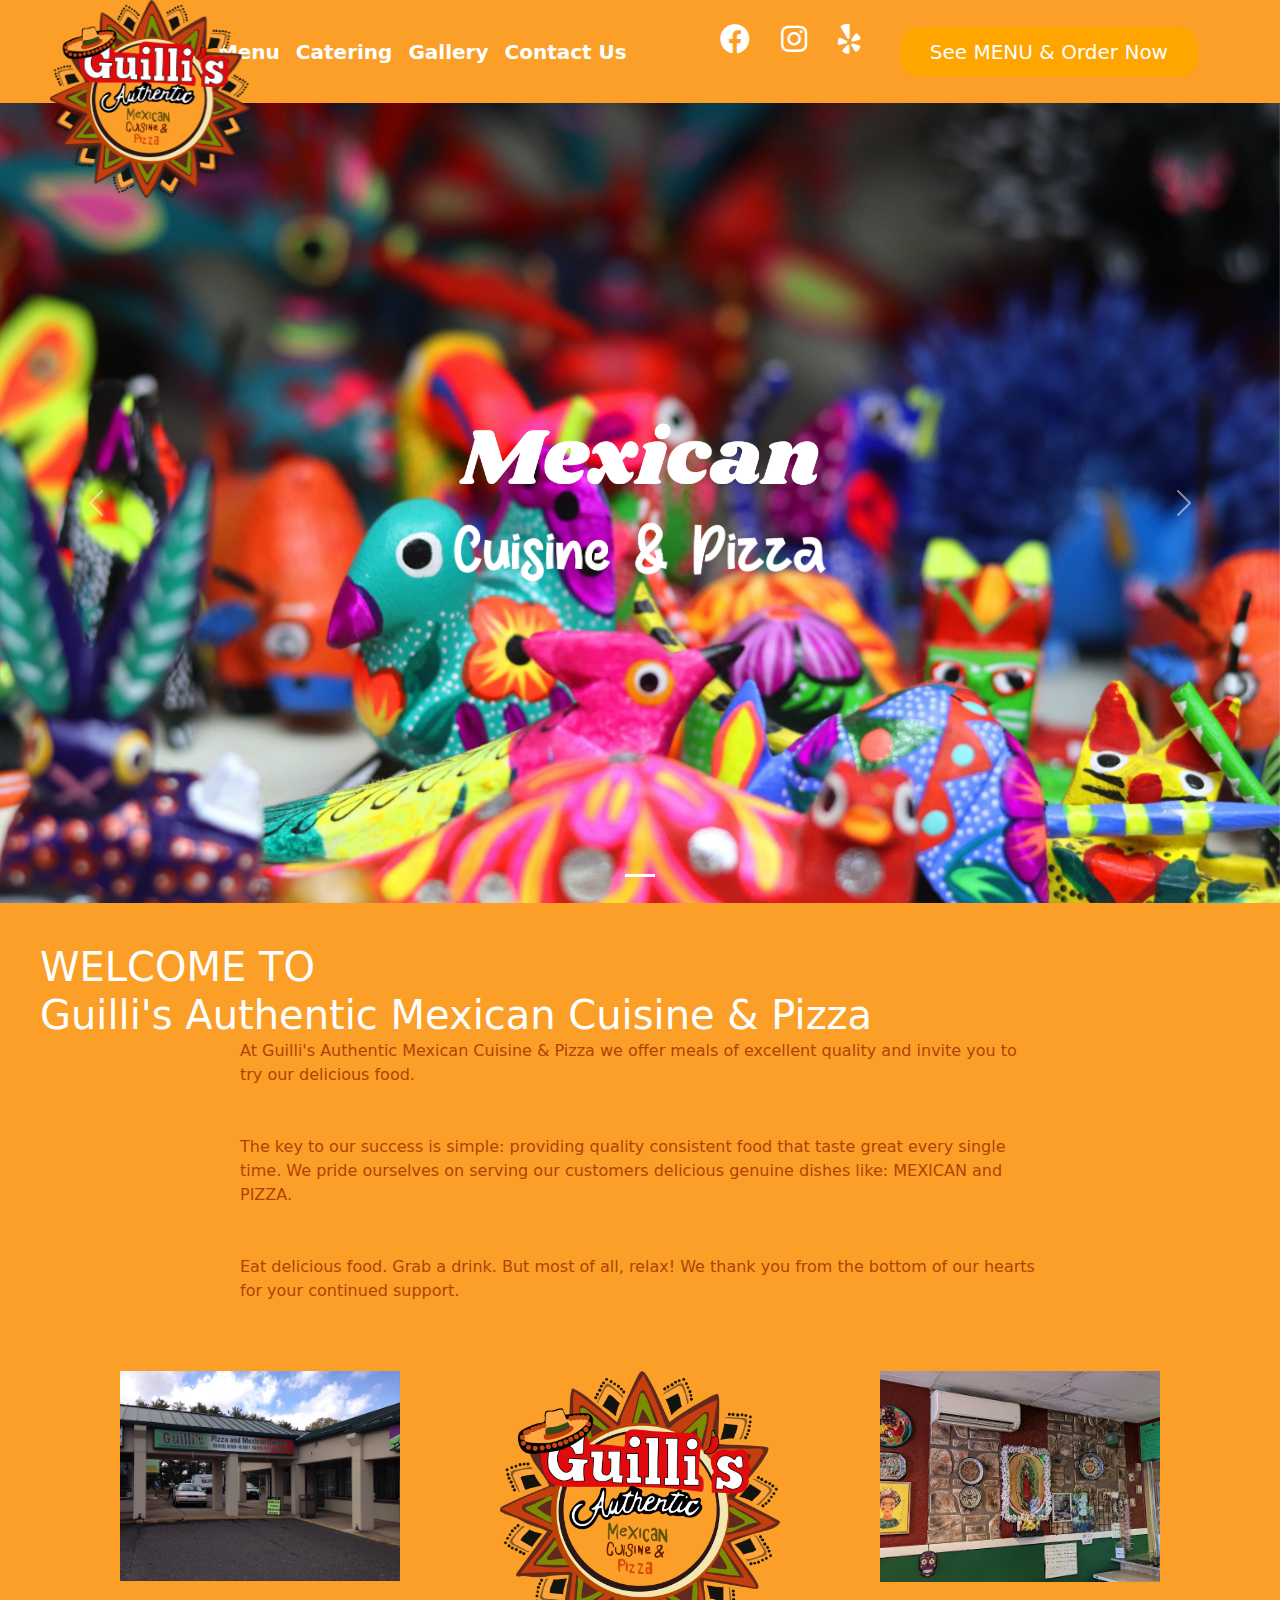
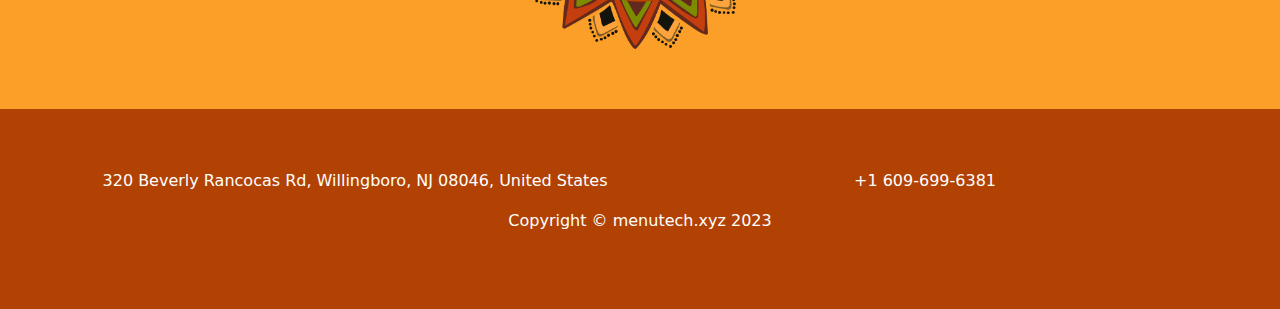
<file: docs/index.html>
<!DOCTYPE html>
<html lang="en">

<head>
    <meta charset="utf-8">
    <meta name="viewport" content="width=device-width, initial-scale=1.0, shrink-to-fit=no">
    <title>guillispizza</title>
    <meta name="twitter:title" content="guillispizza">
    <meta property="og:image" content="./assets/img/logo.png">
    <meta property="og:type" content="website">
    <meta name="twitter:image" content="/assets/img/logo.png">
    <link rel="icon" type="image/png" sizes="1799x1784" href="./assets/img/logo.png">
    <link rel="icon" type="image/png" sizes="1799x1784" href="./assets/img/logo.png">
    <link rel="icon" type="image/png" sizes="1799x1784" href="./assets/img/logo.png">
    <link rel="icon" type="image/png" sizes="1799x1784" href="./assets/img/logo.png">
    <link rel="icon" type="image/png" sizes="1799x1784" href="./assets/img/logo.png">
    <link rel="stylesheet" href="./assets/bootstrap/css/bootstrap.min.css">
    <link rel="stylesheet" href="./assets/css/Abril%20Fatface.css">
    <link rel="stylesheet" href="./assets/css/Aclonica.css">
    <link rel="stylesheet" href="./assets/css/Adamina.css">
    <link rel="stylesheet" href="./assets/css/Aguafina%20Script.css">
    <link rel="stylesheet" href="./assets/css/Alfa%20Slab%20One.css">
    <link rel="stylesheet" href="./assets/css/Cedarville%20Cursive.css">
    <link rel="stylesheet" href="./assets/css/Dancing%20Script.css">
    <link rel="stylesheet" href="./assets/css/Euphoria%20Script.css">
    <link rel="stylesheet" href="./assets/css/Lato.css">
    <link rel="stylesheet" href="./assets/css/Lily%20Script%20One.css">
    <link rel="stylesheet" href="./assets/css/Montserrat.css">
    <link rel="stylesheet" href="./assets/css/Roboto%20Condensed.css">
    <link rel="stylesheet" href="./assets/css/Roboto%20Mono.css">
    <link rel="stylesheet" href="./assets/css/Roboto%20Serif.css">
    <link rel="stylesheet" href="https://use.fontawesome.com/releases/v5.12.0/css/all.css">
    <link rel="stylesheet" href="./assets/css/Lightbox-Gallery-baguetteBox.min.css">
    <link rel="stylesheet" href="./assets/css/Navbar-Right-Links-icons.css">
    <link rel="stylesheet" href="./assets/css/styles.css">
</head>

<body>
    <!-- Start: Navbar Centered Links -->
    <nav class="navbar navbar-light navbar-expand-md py-3">
        <div class="container"><a class="navbar-brand d-flex align-items-center" href="#"><img src="./assets/img/logo.png"></a><button data-bs-toggle="collapse" class="navbar-toggler" data-bs-target="#navcol-3"><span class="visually-hidden">Toggle navigation</span><span class="navbar-toggler-icon"></span></button>
            <div class="collapse navbar-collapse" id="navcol-3">
                <ul class="navbar-nav mx-auto">
                    <li class="nav-item"><a class="nav-link" href="./index.html">Home</a></li>
                    <li class="nav-item"><a class="nav-link" href="./menu.html">Menu</a></li>
                    <li class="nav-item"><a class="nav-link" href="./catering.html">Catering</a></li>
                    <li class="nav-item"><a class="nav-link" href="./gallery.html">Gallery</a></li>
                    <li class="nav-item"><a class="nav-link" href="./contact.html">Contact Us</a></li>
                </ul>
                <ul class="navbar-nav mx-auto">
                    <li class="nav-item"><a class="nav-link" href="https://www.facebook.com/guillispizzamexican/"><i class="fab fa-facebook"></i></a></li>
                    <li class="nav-item"><a class="nav-link" href="#"><i class="fab fa-instagram"></i></a></li>
                    <li class="nav-item"><a class="nav-link" href="https://www.yelp.com/biz/guillis-pizza-and-mexican-cuisine-willingboro"><i class="fab fa-yelp"></i></a></li>
                </ul>
                <ul class="navbar-nav">
                    <li class="nav-item"><a style="text-decoration:none; color:white;" href="https://www.restaurantlogin.com/ordering/restaurant/menu?restaurant_uid=e5e818db-94f8-4d64-8c4c-a6983b2ad3b8"><button style="padding:10px 30px;
  background: orange;color: white;border:none;border-radius:20px;" class="botonMenu">See MENU & Order Now</button></a></li>
                </ul>
            </div>
        </div>
    </nav><!-- End: Navbar Centered Links -->
    <div class="carousel slide" data-bs-ride="false" id="carousel-1">
        <div class="carousel-inner">
            <div class="carousel-item active">
                <div class="c1"><img src="./assets/img/t1.png" width="30%"><img src="./assets/img/t2.png" width="30%"></div>
            </div>
        </div>
        <div>
            <!-- Start: Previous --><a class="carousel-control-prev" href="#carousel-1" role="button" data-bs-slide="prev"><span class="carousel-control-prev-icon"></span><span class="visually-hidden">Previous</span></a><!-- End: Previous -->
            <!-- Start: Next --><a class="carousel-control-next" href="#carousel-1" role="button" data-bs-slide="next"><span class="carousel-control-next-icon"></span><span class="visually-hidden">Next</span></a><!-- End: Next -->
        </div>
        <ol class="carousel-indicators">
            <li data-bs-target="#carousel-1" data-bs-slide-to="0" class="active"></li>
        </ol>
    </div>
    <div class="presentacion">
        <h1>WELCOME TO</h1>
        <h1>Guilli's Authentic Mexican Cuisine &amp; Pizza</h1>
        <p>At Guilli's Authentic Mexican Cuisine &amp; Pizza we offer meals of excellent quality and invite you to try our delicious food.<br><br><br>The key to our success is simple: providing quality consistent food that taste great every single time. We pride ourselves on serving our customers delicious genuine dishes like: MEXICAN and PIZZA.<br><br><br>Eat delicious food. Grab a drink. But most of all, relax! We thank you from the bottom of our hearts for your continued support.<br><br><br></p>
        <div class="presimg">
            <!-- Start: 1 Row 3 Columns -->
            <div class="container">
                <div class="row">
                    <div class="col-md-4"><img src="./assets/img/localguillis.jpg"></div>
                    <div class="col-md-4"><img src="./assets/img/logo.png"></div>
                    <div class="col-md-4"><img src="./assets/img/local2.jpg"></div>
                </div>
            </div><!-- End: 1 Row 3 Columns -->
        </div>
    </div>
    <div class="pie">
        <!-- Start: 1 Row 2 Columns -->
        <div class="container">
            <div class="row">
                <div class="col-md-6">
                    <p>320 Beverly Rancocas Rd, Willingboro, NJ 08046, United States</p>
                </div>
                <div class="col-md-6">
                    <p>+1 609-699-6381</p>
                </div>
            </div>
        </div><!-- End: 1 Row 2 Columns -->
        <!-- Start: 1 Row 1 Column -->
        <div class="container">
            <div class="row">
                <div class="col-md-12"><a href="https://menutech.xyz/">
                        <p>Copyright © menutech.xyz 2023</p>
                    </a></div>
            </div>
        </div><!-- End: 1 Row 1 Column -->
    </div>
    <script src="https://cdn.jsdelivr.net/npm/bootstrap@5.2.3/dist/js/bootstrap.bundle.min.js"></script>
    <script src="./assets/js/Lightbox-Gallery-baguetteBox.min.js"></script>
    <script src="./assets/js/Lightbox-Gallery.js"></script>
    <script src="./assets/js/titulo.js"></script>
</body>

</html>
</file>
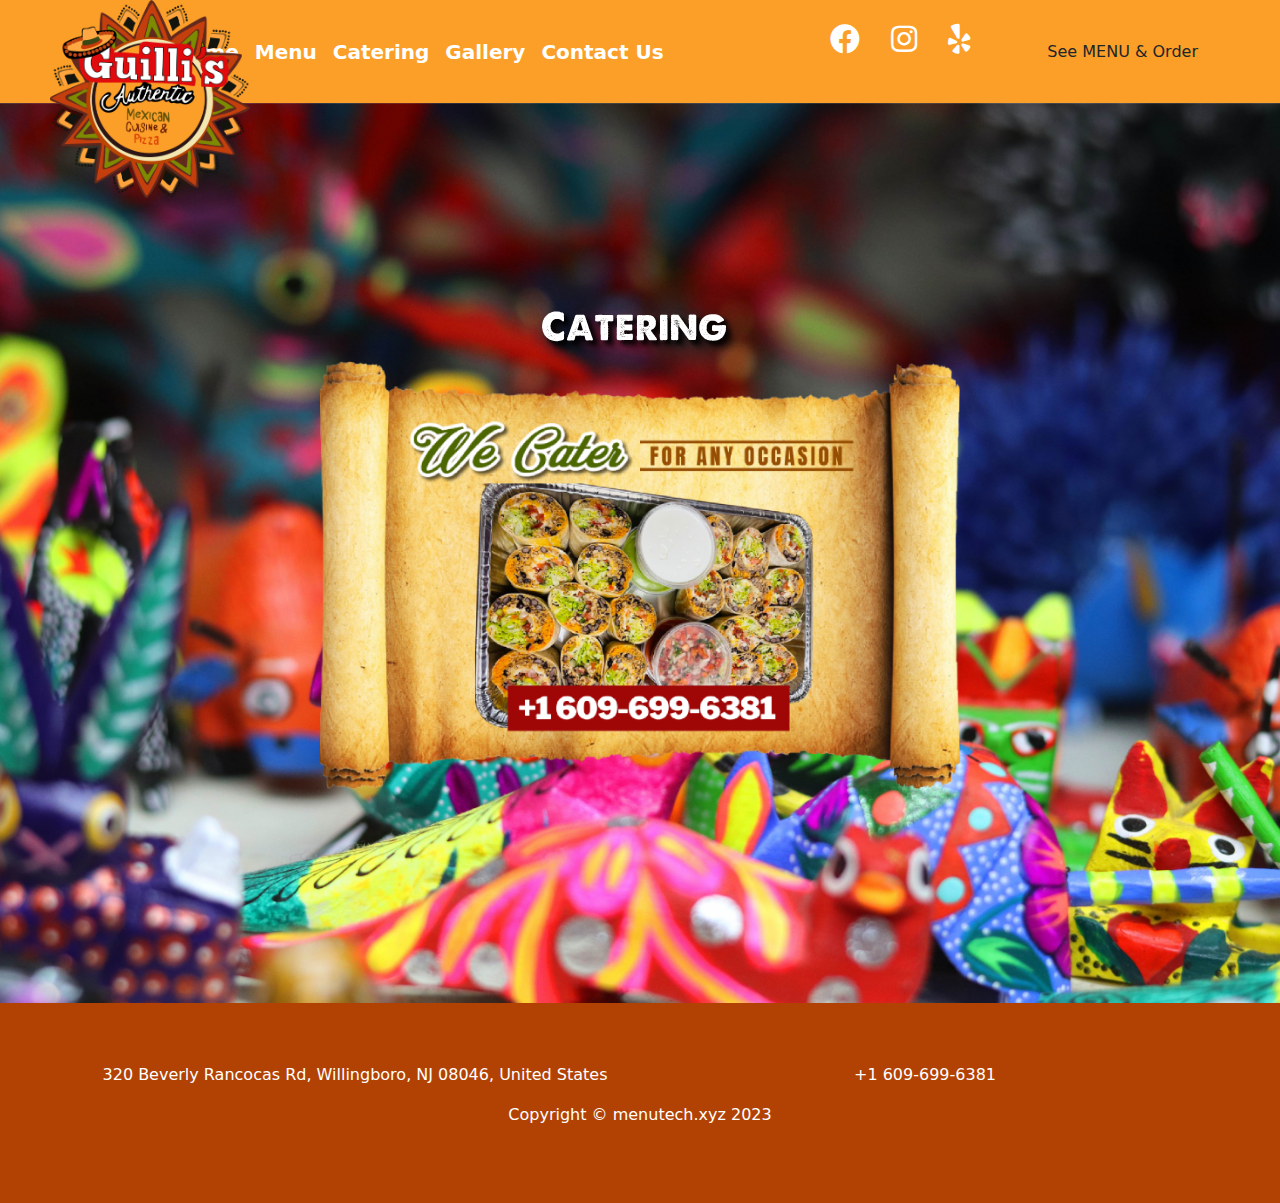
<file: docs/catering.html>
<!DOCTYPE html>
<html lang="en">

<head>
     <meta charset="utf-8">
    <meta name="viewport" content="width=device-width, initial-scale=1.0, shrink-to-fit=no">
    <title>guillispizza</title>
    <meta name="twitter:title" content="guillispizza">
    <meta property="og:image" content="./assets/img/logo.png">
    <meta property="og:type" content="website">
    <meta name="twitter:image" content="/assets/img/logo.png">
    <link rel="icon" type="image/png" sizes="1799x1784" href="./assets/img/logo.png">
    <link rel="icon" type="image/png" sizes="1799x1784" href="./assets/img/logo.png">
    <link rel="icon" type="image/png" sizes="1799x1784" href="./assets/img/logo.png">
    <link rel="icon" type="image/png" sizes="1799x1784" href="./assets/img/logo.png">
    <link rel="icon" type="image/png" sizes="1799x1784" href="./assets/img/logo.png">
    <link rel="stylesheet" href="./assets/bootstrap/css/bootstrap.min.css">
    <link rel="stylesheet" href="./assets/css/Abril%20Fatface.css">
    <link rel="stylesheet" href="./assets/css/Aclonica.css">
    <link rel="stylesheet" href="./assets/css/Adamina.css">
    <link rel="stylesheet" href="./assets/css/Aguafina%20Script.css">
    <link rel="stylesheet" href="./assets/css/Alfa%20Slab%20One.css">
    <link rel="stylesheet" href="./assets/css/Cedarville%20Cursive.css">
    <link rel="stylesheet" href="./assets/css/Dancing%20Script.css">
    <link rel="stylesheet" href="./assets/css/Euphoria%20Script.css">
    <link rel="stylesheet" href="./assets/css/Lato.css">
    <link rel="stylesheet" href="./assets/css/Lily%20Script%20One.css">
    <link rel="stylesheet" href="./assets/css/Montserrat.css">
    <link rel="stylesheet" href="./assets/css/Roboto%20Condensed.css">
    <link rel="stylesheet" href="./assets/css/Roboto%20Mono.css">
    <link rel="stylesheet" href="./assets/css/Roboto%20Serif.css">
    <link rel="stylesheet" href="https://use.fontawesome.com/releases/v5.12.0/css/all.css">
    <link rel="stylesheet" href="./assets/css/Lightbox-Gallery-baguetteBox.min.css">
    <link rel="stylesheet" href="./assets/css/Navbar-Right-Links-icons.css">
    <link rel="stylesheet" href="./assets/css/styles.css">
</head>

<body>
    <!-- Start: Navbar Centered Links -->
    <nav class="navbar navbar-light navbar-expand-md py-3">
        <div class="container"><a class="navbar-brand d-flex align-items-center" href="#"><img src="./assets/img/logo.png"></a><button data-bs-toggle="collapse" class="navbar-toggler" data-bs-target="#navcol-3"><span class="visually-hidden">Toggle navigation</span><span class="navbar-toggler-icon"></span></button>
            <div class="collapse navbar-collapse" id="navcol-3">
                <ul class="navbar-nav mx-auto">
                    <li class="nav-item"><a class="nav-link" href="./index.html">Home</a></li>
                    <li class="nav-item"><a class="nav-link" href="./menu.html">Menu</a></li>
                    <li class="nav-item"><a class="nav-link" href="./catering.html">Catering</a></li>
                    <li class="nav-item"><a class="nav-link" href="./gallery.html">Gallery</a></li>
                    <li class="nav-item"><a class="nav-link" href="./contact.html">Contact Us</a></li>
                </ul>
                <ul class="navbar-nav mx-auto">
                    <li class="nav-item"><a class="nav-link" href="https://www.facebook.com/guillispizzamexican/"><i class="fab fa-facebook"></i></a></li>
                    <li class="nav-item"><a class="nav-link" href="#"><i class="fab fa-instagram"></i></a></li>
                    <li class="nav-item"><a class="nav-link" href="https://www.yelp.com/biz/guillis-pizza-and-mexican-cuisine-willingboro"><i class="fab fa-yelp"></i></a></li>
                </ul>
                <ul class="navbar-nav">
                    <li class="nav-item"><span class="glf-button" data-glf-cuid="0ff8cf1a-9dc1-4cc6-aa6f-9aae51cfe0d2" data-glf-ruid="e5e818db-94f8-4d64-8c4c-a6983b2ad3b8" > See MENU & Order</span>
<script src="https://www.fbgcdn.com/embedder/js/ewm2.js" defer async ></script></li>
                </ul>
            </div>
        </div>
    </nav><!-- End: Navbar Centered Links -->
    <div class="mimenu"><img src="./assets/img/3-title.png"><img class="imgp" width="50%" src="./assets/img/cat2.png"></div>
    <div class="pie">
        <!-- Start: 1 Row 2 Columns -->
        <div class="container">
            <div class="row">
                <div class="col-md-6">
                    <p>320 Beverly Rancocas Rd, Willingboro, NJ 08046, United States</p>
                </div>
                <div class="col-md-6">
                    <p>+1 609-699-6381</p>
                </div>
            </div>
        </div><!-- End: 1 Row 2 Columns -->
        <!-- Start: 1 Row 1 Column -->
        <div class="container">
            <div class="row">
                <div class="col-md-12"><a href="https://menutech.xyz/">
                        <p>Copyright © menutech.xyz 2023</p>
                    </a></div>
            </div>
        </div><!-- End: 1 Row 1 Column -->
    </div>
    <script src="https://cdn.jsdelivr.net/npm/bootstrap@5.2.3/dist/js/bootstrap.bundle.min.js"></script>
    <script src="./assets/js/Lightbox-Gallery-baguetteBox.min.js"></script>
    <script src="./assets/js/Lightbox-Gallery.js"></script>
    <script src="./assets/js/titulo.js"></script>
</body>

</html>
</file>
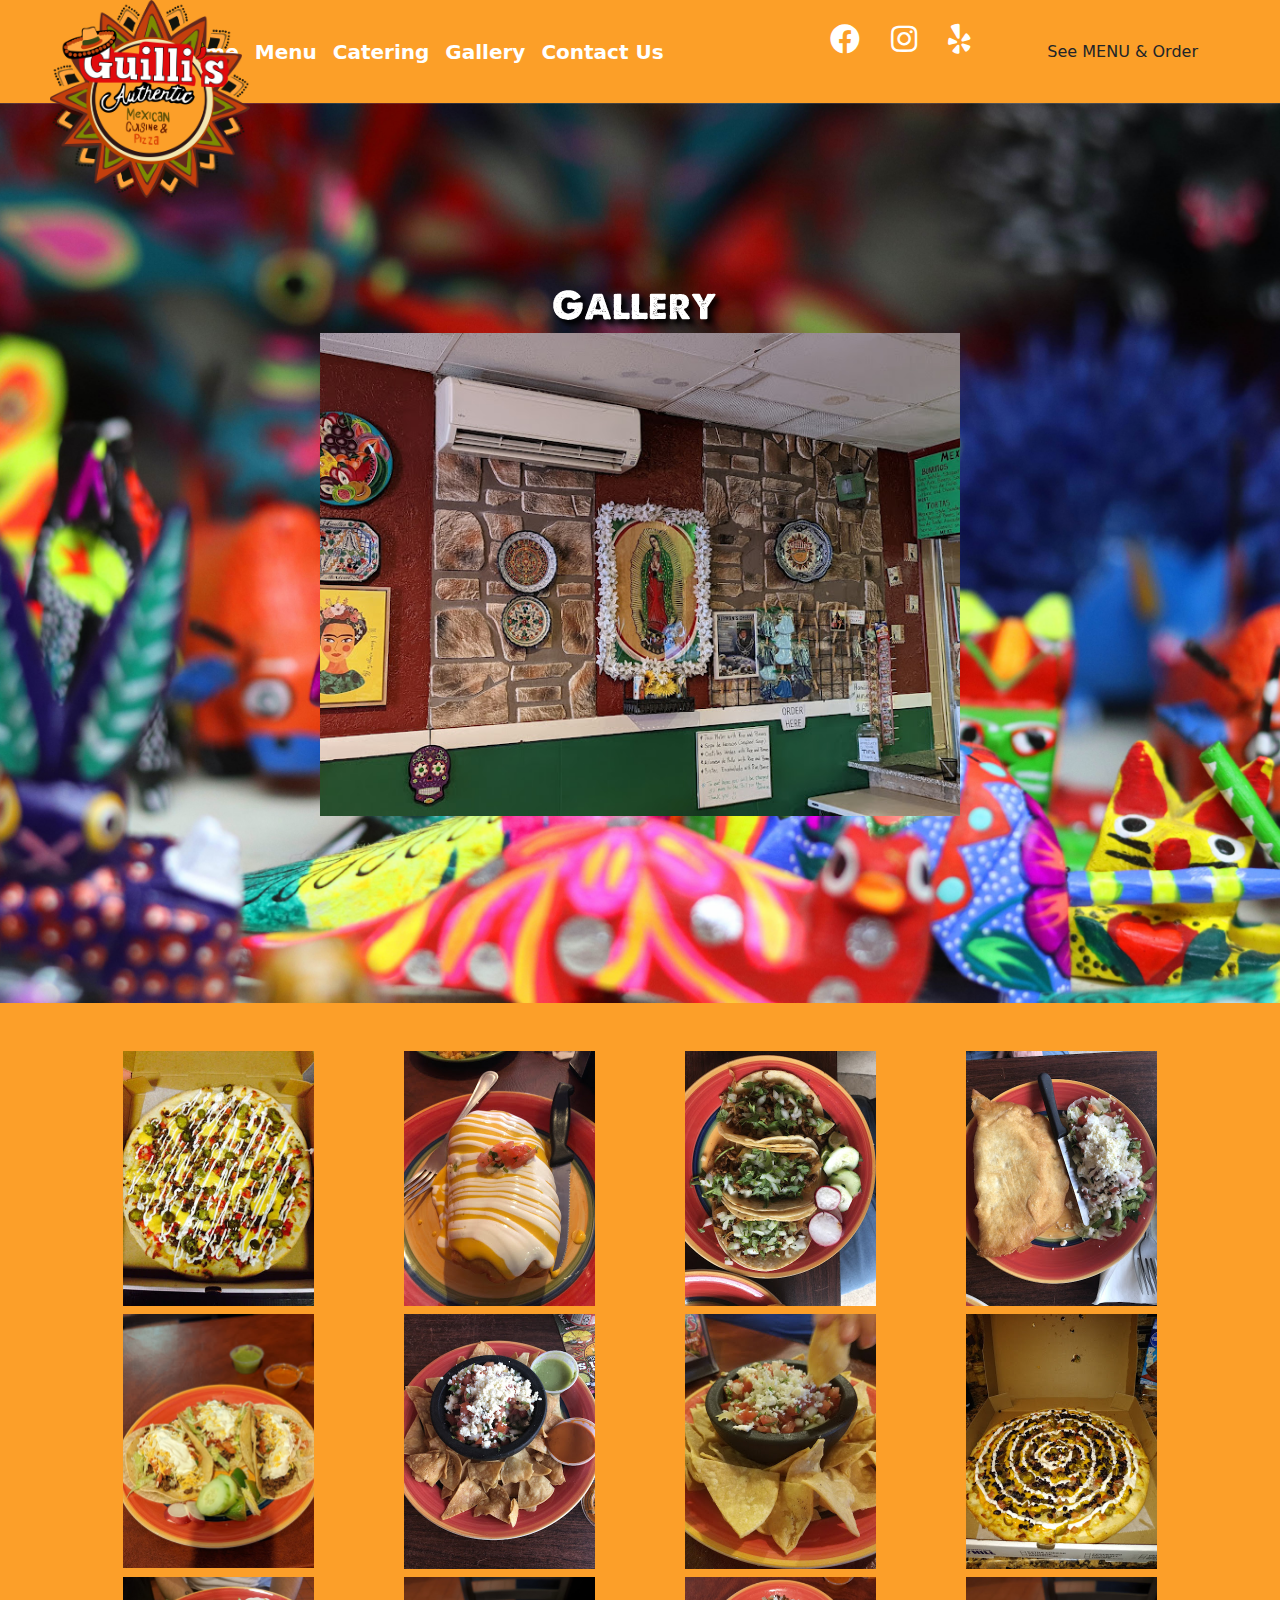
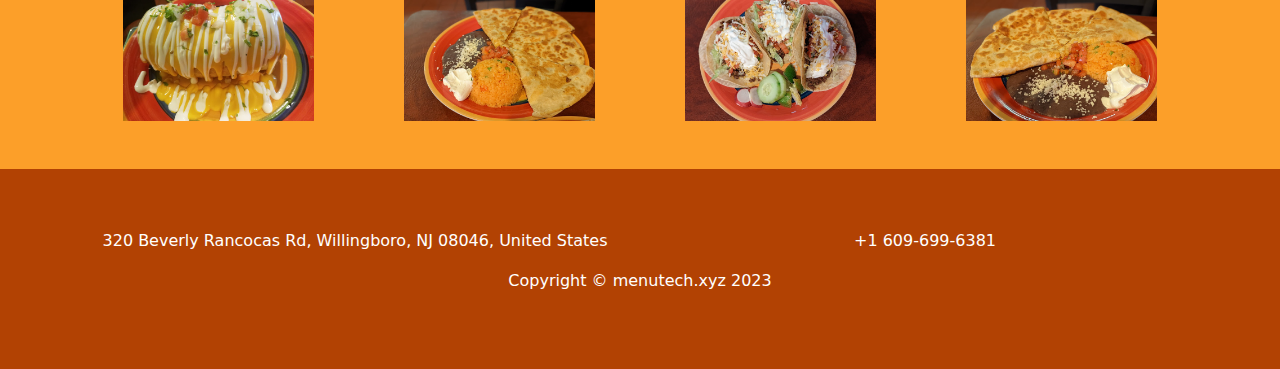
<file: docs/gallery.html>
<!DOCTYPE html>
<html lang="en">

<head>
    <meta charset="utf-8">
    <meta name="viewport" content="width=device-width, initial-scale=1.0, shrink-to-fit=no">
    <title>guillispizza</title>
    <meta name="twitter:title" content="guillispizza">
    <meta property="og:image" content="./assets/img/logo.png">
    <meta property="og:type" content="website">
    <meta name="twitter:image" content="/assets/img/logo.png">
    <link rel="icon" type="image/png" sizes="1799x1784" href="./assets/img/logo.png">
    <link rel="icon" type="image/png" sizes="1799x1784" href="./assets/img/logo.png">
    <link rel="icon" type="image/png" sizes="1799x1784" href="./assets/img/logo.png">
    <link rel="icon" type="image/png" sizes="1799x1784" href="./assets/img/logo.png">
    <link rel="icon" type="image/png" sizes="1799x1784" href="./assets/img/logo.png">
    <link rel="stylesheet" href="./assets/bootstrap/css/bootstrap.min.css">
    <link rel="stylesheet" href="./assets/css/Abril%20Fatface.css">
    <link rel="stylesheet" href="./assets/css/Aclonica.css">
    <link rel="stylesheet" href="./assets/css/Adamina.css">
    <link rel="stylesheet" href="./assets/css/Aguafina%20Script.css">
    <link rel="stylesheet" href="./assets/css/Alfa%20Slab%20One.css">
    <link rel="stylesheet" href="./assets/css/Cedarville%20Cursive.css">
    <link rel="stylesheet" href="./assets/css/Dancing%20Script.css">
    <link rel="stylesheet" href="./assets/css/Euphoria%20Script.css">
    <link rel="stylesheet" href="./assets/css/Lato.css">
    <link rel="stylesheet" href="./assets/css/Lily%20Script%20One.css">
    <link rel="stylesheet" href="./assets/css/Montserrat.css">
    <link rel="stylesheet" href="./assets/css/Roboto%20Condensed.css">
    <link rel="stylesheet" href="./assets/css/Roboto%20Mono.css">
    <link rel="stylesheet" href="./assets/css/Roboto%20Serif.css">
    <link rel="stylesheet" href="https://use.fontawesome.com/releases/v5.12.0/css/all.css">
    <link rel="stylesheet" href="./assets/css/Lightbox-Gallery-baguetteBox.min.css">
    <link rel="stylesheet" href="./assets/css/Navbar-Right-Links-icons.css">
    <link rel="stylesheet" href="./assets/css/styles.css">
</head>

<body>
    <!-- Start: Navbar Centered Links -->
    <nav class="navbar navbar-light navbar-expand-md py-3">
        <div class="container"><a class="navbar-brand d-flex align-items-center" href="#"><img src="./assets/img/logo.png"></a><button data-bs-toggle="collapse" class="navbar-toggler" data-bs-target="#navcol-3"><span class="visually-hidden">Toggle navigation</span><span class="navbar-toggler-icon"></span></button>
            <div class="collapse navbar-collapse" id="navcol-3">
                <ul class="navbar-nav mx-auto">
                    <li class="nav-item"><a class="nav-link" href="./index.html">Home</a></li>
                    <li class="nav-item"><a class="nav-link" href="./menu.html">Menu</a></li>
                    <li class="nav-item"><a class="nav-link" href="./catering.html">Catering</a></li>
                    <li class="nav-item"><a class="nav-link" href="./gallery.html">Gallery</a></li>
                    <li class="nav-item"><a class="nav-link" href="./contact.html">Contact Us</a></li>
                </ul>
                <ul class="navbar-nav mx-auto">
                    <li class="nav-item"><a class="nav-link" href="https://www.facebook.com/guillispizzamexican/"><i class="fab fa-facebook"></i></a></li>
                    <li class="nav-item"><a class="nav-link" href="#"><i class="fab fa-instagram"></i></a></li>
                    <li class="nav-item"><a class="nav-link" href="https://www.yelp.com/biz/guillis-pizza-and-mexican-cuisine-willingboro"><i class="fab fa-yelp"></i></a></li>
                </ul>
                <ul class="navbar-nav">
                    <li class="nav-item"><span class="glf-button" data-glf-cuid="0ff8cf1a-9dc1-4cc6-aa6f-9aae51cfe0d2" data-glf-ruid="e5e818db-94f8-4d64-8c4c-a6983b2ad3b8" > See MENU & Order</span>
<script src="https://www.fbgcdn.com/embedder/js/ewm2.js" defer async ></script></li>
                </ul>
            </div>
        </div>
    </nav><!-- End: Navbar Centered Links -->
    <div class="mimenu"><img src="./assets/img/4-title.png"><img class="imgp" src="./assets/img/local2.jpg" width="50%"></div><!-- Start: Lightbox Gallery --><section class="text-center py-4 py-xl-5">
    <div class="container">
        <div class="row gx-2 gy-2 row-cols-1 row-cols-md-2 row-cols-xl-4" data-bss-baguettebox>
            <div class="col"><a href="./assets/img/g1.jpg"><img class="img-fluid" src="./assets/img/g1.jpg" /></a></div>
            <div class="col"><a href="./assets/img/g2.jpg"><img class="img-fluid" src="./assets/img/g2.jpg" /></a></div>
            <div class="col"><a href="./assets/img/g3.jpg"><img class="img-fluid" src="./assets/img/g3.jpg" /></a></div>
            <div class="col"><a href="./assets/img/g4.jpg"><img class="img-fluid" src="./assets/img/g4.jpg" /></a></div>
            <div class="col"><a href="./assets/img/g7.jpg"><img class="img-fluid" src="./assets/img/g7.jpg" /></a></div>
            <div class="col"><a href="./assets/img/g10.jpg"><img class="img-fluid" src="./assets/img/g10.jpg" /></a></div>
            <div class="col"><a href="./assets/img/g15.jpg"><img class="img-fluid" src="./assets/img/g15.jpg" /></a></div>
            <div class="col"><a href="./assets/img/pizza.jpg"><img class="img-fluid" src="./assets/img/pizza.jpg" /></a></div>
            <div class="col"><a href="./assets/img/g8.jpg"><img class="img-fluid" src="./assets/img/g8.jpg" /></a></div>
            <div class="col"><a href="./assets/img/g9.jpg"><img class="img-fluid" src="./assets/img/g9.jpg" /></a></div>
            <div class="col"><a href="./assets/img/g11.jpg"><img class="img-fluid" src="./assets/img/g11.jpg" /></a></div>
            <div class="col"><a href="./assets/img/g12.jpg"><img class="img-fluid" src="./assets/img/g12.jpg" /></a></div>
    
            
        </div>
    </div>
</section><!-- End: Lightbox Gallery -->
    <div class="pie">
        <!-- Start: 1 Row 2 Columns -->
        <div class="container">
            <div class="row">
                <div class="col-md-6">
                    <p>320 Beverly Rancocas Rd, Willingboro, NJ 08046, United States</p>
                </div>
                <div class="col-md-6">
                    <p>+1 609-699-6381</p>
                </div>
            </div>
        </div><!-- End: 1 Row 2 Columns -->
        <!-- Start: 1 Row 1 Column -->
        <div class="container">
            <div class="row">
                <div class="col-md-12"><a href="https://menutech.xyz/">
                        <p>Copyright © menutech.xyz 2023</p>
                    </a></div>
            </div>
        </div><!-- End: 1 Row 1 Column -->
    </div>
    <script src="https://cdn.jsdelivr.net/npm/bootstrap@5.2.3/dist/js/bootstrap.bundle.min.js"></script>
    <script src="./assets/js/Lightbox-Gallery-baguetteBox.min.js"></script>
    <script src="./assets/js/Lightbox-Gallery.js"></script>
    <script src="./assets/js/titulo.js"></script>
</body>

</html>
</file>
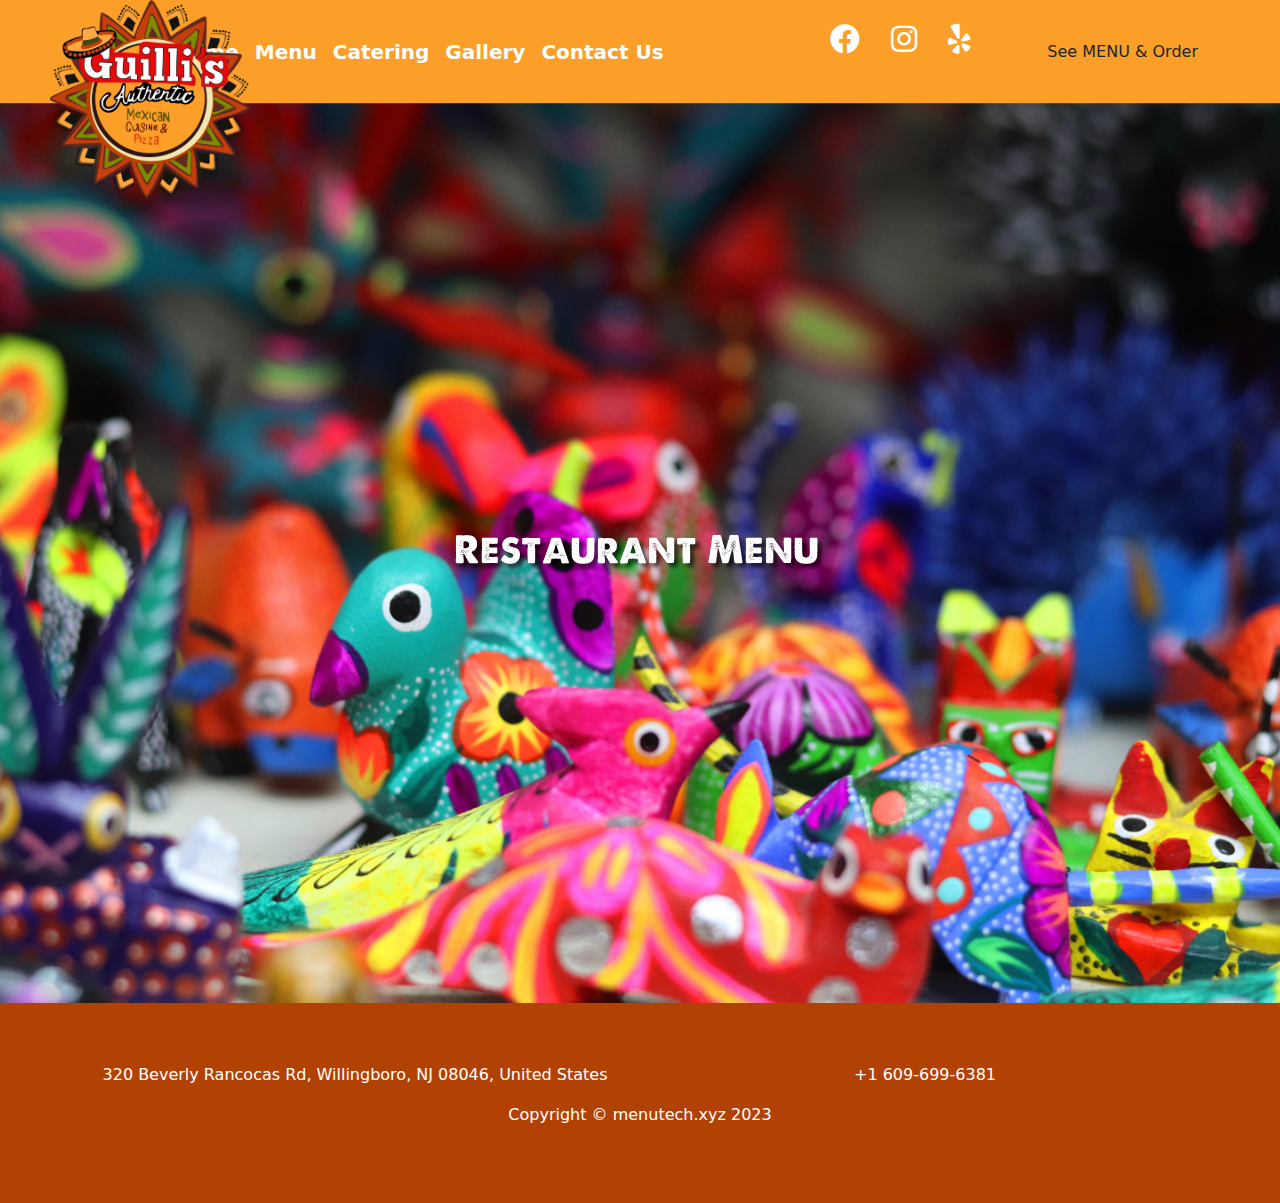
<file: docs/menu.html>
<!DOCTYPE html>
<html lang="en">

<head>
    <meta charset="utf-8">
    <meta name="viewport" content="width=device-width, initial-scale=1.0, shrink-to-fit=no">
    <title>guillispizza</title>
    <meta name="twitter:title" content="guillispizza">
    <meta property="og:image" content="./assets/img/logo.png">
    <meta property="og:type" content="website">
    <meta name="twitter:image" content="/assets/img/logo.png">
    <link rel="icon" type="image/png" sizes="1799x1784" href="./assets/img/logo.png">
    <link rel="icon" type="image/png" sizes="1799x1784" href="./assets/img/logo.png">
    <link rel="icon" type="image/png" sizes="1799x1784" href="./assets/img/logo.png">
    <link rel="icon" type="image/png" sizes="1799x1784" href="./assets/img/logo.png">
    <link rel="icon" type="image/png" sizes="1799x1784" href="./assets/img/logo.png">
    <link rel="stylesheet" href="./assets/bootstrap/css/bootstrap.min.css">
    <link rel="stylesheet" href="./assets/css/Abril%20Fatface.css">
    <link rel="stylesheet" href="./assets/css/Aclonica.css">
    <link rel="stylesheet" href="./assets/css/Adamina.css">
    <link rel="stylesheet" href="./assets/css/Aguafina%20Script.css">
    <link rel="stylesheet" href="./assets/css/Alfa%20Slab%20One.css">
    <link rel="stylesheet" href="./assets/css/Cedarville%20Cursive.css">
    <link rel="stylesheet" href="./assets/css/Dancing%20Script.css">
    <link rel="stylesheet" href="./assets/css/Euphoria%20Script.css">
    <link rel="stylesheet" href="./assets/css/Lato.css">
    <link rel="stylesheet" href="./assets/css/Lily%20Script%20One.css">
    <link rel="stylesheet" href="./assets/css/Montserrat.css">
    <link rel="stylesheet" href="./assets/css/Roboto%20Condensed.css">
    <link rel="stylesheet" href="./assets/css/Roboto%20Mono.css">
    <link rel="stylesheet" href="./assets/css/Roboto%20Serif.css">
    <link rel="stylesheet" href="https://use.fontawesome.com/releases/v5.12.0/css/all.css">
    <link rel="stylesheet" href="./assets/css/Lightbox-Gallery-baguetteBox.min.css">
    <link rel="stylesheet" href="./assets/css/Navbar-Right-Links-icons.css">
    <link rel="stylesheet" href="./assets/css/styles.css">
</head>

<body>
    <!-- Start: Navbar Centered Links -->
    <nav class="navbar navbar-light navbar-expand-md py-3">
        <div class="container"><a class="navbar-brand d-flex align-items-center" href="#"><img src="./assets/img/logo.png"></a><button data-bs-toggle="collapse" class="navbar-toggler" data-bs-target="#navcol-3"><span class="visually-hidden">Toggle navigation</span><span class="navbar-toggler-icon"></span></button>
            <div class="collapse navbar-collapse" id="navcol-3">
                <ul class="navbar-nav mx-auto">
                    <li class="nav-item"><a class="nav-link" href="./index.html">Home</a></li>
                    <li class="nav-item"><a class="nav-link" href="./menu.html">Menu</a></li>
                    <li class="nav-item"><a class="nav-link" href="./catering.html">Catering</a></li>
                    <li class="nav-item"><a class="nav-link" href="./gallery.html">Gallery</a></li>
                    <li class="nav-item"><a class="nav-link" href="./contact.html">Contact Us</a></li>
                </ul>
                <ul class="navbar-nav mx-auto">
                    <li class="nav-item"><a class="nav-link" href="https://www.facebook.com/guillispizzamexican/"><i class="fab fa-facebook"></i></a></li>
                    <li class="nav-item"><a class="nav-link" href="#"><i class="fab fa-instagram"></i></a></li>
                    <li class="nav-item"><a class="nav-link" href="https://www.yelp.com/biz/guillis-pizza-and-mexican-cuisine-willingboro"><i class="fab fa-yelp"></i></a></li>
                </ul>
                <ul class="navbar-nav">
                    <li class="nav-item"><span class="glf-button" data-glf-cuid="0ff8cf1a-9dc1-4cc6-aa6f-9aae51cfe0d2" data-glf-ruid="e5e818db-94f8-4d64-8c4c-a6983b2ad3b8" > See MENU & Order</span>
<script src="https://www.fbgcdn.com/embedder/js/ewm2.js" defer async ></script></li>
                </ul>
            </div>
        </div>
    </nav><!-- End: Navbar Centered Links -->
    <div class="mimenu"><img src="./assets/img/2-title.png"></div>
    <div class="pie">
        <!-- Start: 1 Row 2 Columns -->
        <div class="container">
            <div class="row">
                <div class="col-md-6">
                    <p>320 Beverly Rancocas Rd, Willingboro, NJ 08046, United States</p>
                </div>
                <div class="col-md-6">
                    <p>+1 609-699-6381</p>
                </div>
            </div>
        </div><!-- End: 1 Row 2 Columns -->
        <!-- Start: 1 Row 1 Column -->
        <div class="container">
            <div class="row">
                <div class="col-md-12"><a href="https://menutech.xyz/">
                        <p>Copyright © menutech.xyz 2023</p>
                    </a></div>
            </div>
        </div><!-- End: 1 Row 1 Column -->
    </div>
    <script src="https://cdn.jsdelivr.net/npm/bootstrap@5.2.3/dist/js/bootstrap.bundle.min.js"></script>
    <script src="./assets/js/Lightbox-Gallery-baguetteBox.min.js"></script>
    <script src="./assets/js/Lightbox-Gallery.js"></script>
    <script src="./assets/js/titulo.js"></script>
</body>

</html>
</file>
<file: docs/assets/css/Aclonica.css>
@font-face {
	font-family: 'Aclonica';
	src: url(/assets/fonts/K2FyfZJVlfNNSEBXGY7UAo8.woff2?h=9afda2e383e2e705787ab1819397210f) format('woff2');
	font-weight: 400;
	font-style: normal;
	font-display: swap;
	unicode-range: U+0000-00FF, U+0131, U+0152-0153, U+02BB-02BC, U+02C6, U+02DA, U+02DC, U+0304, U+0308, U+0329, U+2000-206F, U+2074, U+20AC, U+2122, U+2191, U+2193, U+2212, U+2215, U+FEFF, U+FFFD;
}
</file>
<file: docs/assets/css/Adamina.css>
@font-face {
	font-family: 'Adamina';
	src: url(/assets/fonts/j8_r6-DH1bjoc-dwi-3UEA.woff2?h=77cba7ab31c41a6ac9450c692cb566de) format('woff2');
	font-weight: 400;
	font-style: normal;
	font-display: swap;
	unicode-range: U+0000-00FF, U+0131, U+0152-0153, U+02BB-02BC, U+02C6, U+02DA, U+02DC, U+0304, U+0308, U+0329, U+2000-206F, U+2074, U+20AC, U+2122, U+2191, U+2193, U+2212, U+2215, U+FEFF, U+FFFD;
}
</file>
<file: docs/assets/css/Lato.css>
@font-face {
	font-family: 'Lato';
	src: url(/assets/fonts/S6uyw4BMUTPHjxAwXjeu.woff2?h=5daee96022f3b7f7e2ad5f5d773353c8) format('woff2');
	font-weight: 400;
	font-style: normal;
	font-display: swap;
	unicode-range: U+0100-02AF, U+0304, U+0308, U+0329, U+1E00-1E9F, U+1EF2-1EFF, U+2020, U+20A0-20AB, U+20AD-20CF, U+2113, U+2C60-2C7F, U+A720-A7FF;
}

@font-face {
	font-family: 'Lato';
	src: url(/assets/fonts/S6uyw4BMUTPHjx4wXg.woff2?h=5daee96022f3b7f7e2ad5f5d773353c8) format('woff2');
	font-weight: 400;
	font-style: normal;
	font-display: swap;
	unicode-range: U+0000-00FF, U+0131, U+0152-0153, U+02BB-02BC, U+02C6, U+02DA, U+02DC, U+0304, U+0308, U+0329, U+2000-206F, U+2074, U+20AC, U+2122, U+2191, U+2193, U+2212, U+2215, U+FEFF, U+FFFD;
}
</file>
<file: docs/assets/css/Montserrat.css>
@font-face {
	font-family: 'Montserrat';
	src: url(/assets/fonts/JTUHjIg1_i6t8kCHKm4532VJOt5-QNFgpCtr6Hw0aXpsog.woff2?h=c4fba2f1f02e8fa310be6a2714b0f300) format('woff2');
	font-weight: 400;
	font-style: normal;
	font-display: swap;
	unicode-range: U+0460-052F, U+1C80-1C88, U+20B4, U+2DE0-2DFF, U+A640-A69F, U+FE2E-FE2F;
}

@font-face {
	font-family: 'Montserrat';
	src: url(/assets/fonts/JTUHjIg1_i6t8kCHKm4532VJOt5-QNFgpCtr6Hw9aXpsog.woff2?h=c4fba2f1f02e8fa310be6a2714b0f300) format('woff2');
	font-weight: 400;
	font-style: normal;
	font-display: swap;
	unicode-range: U+0301, U+0400-045F, U+0490-0491, U+04B0-04B1, U+2116;
}

@font-face {
	font-family: 'Montserrat';
	src: url(/assets/fonts/JTUHjIg1_i6t8kCHKm4532VJOt5-QNFgpCtr6Hw2aXpsog.woff2?h=c4fba2f1f02e8fa310be6a2714b0f300) format('woff2');
	font-weight: 400;
	font-style: normal;
	font-display: swap;
	unicode-range: U+0102-0103, U+0110-0111, U+0128-0129, U+0168-0169, U+01A0-01A1, U+01AF-01B0, U+0300-0301, U+0303-0304, U+0308-0309, U+0323, U+0329, U+1EA0-1EF9, U+20AB;
}

@font-face {
	font-family: 'Montserrat';
	src: url(/assets/fonts/JTUHjIg1_i6t8kCHKm4532VJOt5-QNFgpCtr6Hw3aXpsog.woff2?h=c4fba2f1f02e8fa310be6a2714b0f300) format('woff2');
	font-weight: 400;
	font-style: normal;
	font-display: swap;
	unicode-range: U+0100-02AF, U+0304, U+0308, U+0329, U+1E00-1E9F, U+1EF2-1EFF, U+2020, U+20A0-20AB, U+20AD-20CF, U+2113, U+2C60-2C7F, U+A720-A7FF;
}

@font-face {
	font-family: 'Montserrat';
	src: url(/assets/fonts/JTUHjIg1_i6t8kCHKm4532VJOt5-QNFgpCtr6Hw5aXo.woff2?h=c4fba2f1f02e8fa310be6a2714b0f300) format('woff2');
	font-weight: 400;
	font-style: normal;
	font-display: swap;
	unicode-range: U+0000-00FF, U+0131, U+0152-0153, U+02BB-02BC, U+02C6, U+02DA, U+02DC, U+0304, U+0308, U+0329, U+2000-206F, U+2074, U+20AC, U+2122, U+2191, U+2193, U+2212, U+2215, U+FEFF, U+FFFD;
}
</file>
<file: docs/assets/css/Navbar-Right-Links-icons.css>
.bs-icon {
  --bs-icon-size: .75rem;
  display: flex;
  flex-shrink: 0;
  justify-content: center;
  align-items: center;
  font-size: var(--bs-icon-size);
  width: calc(var(--bs-icon-size) * 2);
  height: calc(var(--bs-icon-size) * 2);
  color: var(--bs-primary);
}

.bs-icon-xs {
  --bs-icon-size: 1rem;
  width: calc(var(--bs-icon-size) * 1.5);
  height: calc(var(--bs-icon-size) * 1.5);
}

.bs-icon-sm {
  --bs-icon-size: 1rem;
}

.bs-icon-md {
  --bs-icon-size: 1.5rem;
}

.bs-icon-lg {
  --bs-icon-size: 2rem;
}

.bs-icon-xl {
  --bs-icon-size: 2.5rem;
}

.bs-icon.bs-icon-primary {
  color: var(--bs-white);
  background: var(--bs-primary);
}

.bs-icon.bs-icon-primary-light {
  color: var(--bs-primary);
  background: rgba(var(--bs-primary-rgb), .2);
}

.bs-icon.bs-icon-semi-white {
  color: var(--bs-primary);
  background: rgba(255, 255, 255, .5);
}

.bs-icon.bs-icon-rounded {
  border-radius: .5rem;
}

.bs-icon.bs-icon-circle {
  border-radius: 50%;
}
</file>
<file: docs/assets/css/styles.css>
body {
  background: #FC9F29;
  background-position: bottom;
  background-size: cover;
  background-repeat: no-repeat;
}

.navbar {
  background: url("./hb1.jpg");
  background-position: bottom;
  background-repeat: repeat;
  background-size: cover;
}

#navcol-3 a {
  color: #fff;
  font-family: inherit;
  font-size: 20px;
  font-weight: 900;
}

#navcol-3 i {
  font-size: 30px;
  color: #fff;
  margin-left: 15px;
  padding-bottom: 25px;
}

.c1 h1 {
  color: #fff;
}

.c2 h1 {
  color: #fff;
}

.c3 h1 {
  color: #fff;
}

.c1 {
  width: 100%;
  height: 800px;
  background: url("./fondo.jpg");
  background-position: center;
  background-repeat: no-repeat;
  background-size: cover;
  display: flex;
  justify-content: center;
  align-items: center;
  flex-direction: column;
}

.c2 {
  width: 100%;
  height: 800px;
  background: url("./ac3.jpg");
  background-position: center;
  background-repeat: no-repeat;
  background-size: cover;
  display: flex;
  justify-content: center;
  align-items: center;
  flex-direction: column;
}

.c3 {
  width: 100%;
  height: 800px;
  background: url("./ac2.jpg");
  background-position: center;
  background-repeat: no-repeat;
  background-size: cover;
  display: flex;
  justify-content: center;
  align-items: center;
  flex-direction: column;
}

@media (max-width: 992px) {
  .c1 img {
    width: 60px;
  }
}

.presimg .container {
  text-align: center;
}

.presimg .container img {
  padding: 20px;
  width: 90%;
}

.presentacion p {
  margin: auto;
  max-width: 800px;
  color: #B24104;
}

.presentacion h1 {
  margin: auto;
  max-width: 1200px;
  color: #fff;
}

.presentacion {
  margin: 20px;
  padding: 20px;
}

.pie {
  width: 100%;
  height: 200px;
  background: url("./hb2.jpg");
  background-position: top;
  background-repeat: no-repeat;
  background-size: cover;
}

.navbar-brand img {
  width: 200px;
  position: absolute;
  z-index: 999999;
  left: 50px;
  top: 0;
}

@media (max-width: 992px) {
  .navbar-brand img {
    position: relative;
    z-index: 0;
    left: 0;
    top: 0;
  }
}

@media (max-width: 992px) {
  .mimenu .imgp {
    width: 90%;
  }
}

.mimenu {
  width: 100%;
  height: 900px;
  background: url("./fondo.jpg");
  background-position: center;
  background-size: cover;
  background-repeat: no-repeat;
  display: flex;
  justify-content: center;
  align-items: center;
  flex-direction: column;
}

section img {
  width: 70%;
}

@media (max-width: 992px) {
  section img {
    width: 95%;
    margin: auto;
    text-align: center;
  }
}

iframe {
  width: 680px;
  height: 680px;
}

@media (max-width: 992px) {
  iframe {
    width: 100%;
    height: 400px;
  }
}

@media (max-width: 992px) {
  #carousel-1 img {
    width: 80%;
  }
}

.pie {
  text-align: center;
  padding-top: 60px;
}

.pie p {
  color: #fff;
}

.pie a {
  color: #fff;
  text-decoration: none;
  cursor: pointer;
}

.mimenu2 {
  width: 100%;
  height: 900px;
  background: url("./fondo.jpg");
  background-position: center;
  background-size: cover;
  background-repeat: no-repeat;
  text-align: center;
}

.mimenu2 section {
  width: 60%;
  margin: auto;
}
.botonMenu {
  padding:10px 30px;
  background: orange;
  color: white;
  border:none;
  border-radius:20px;
}
</file>
